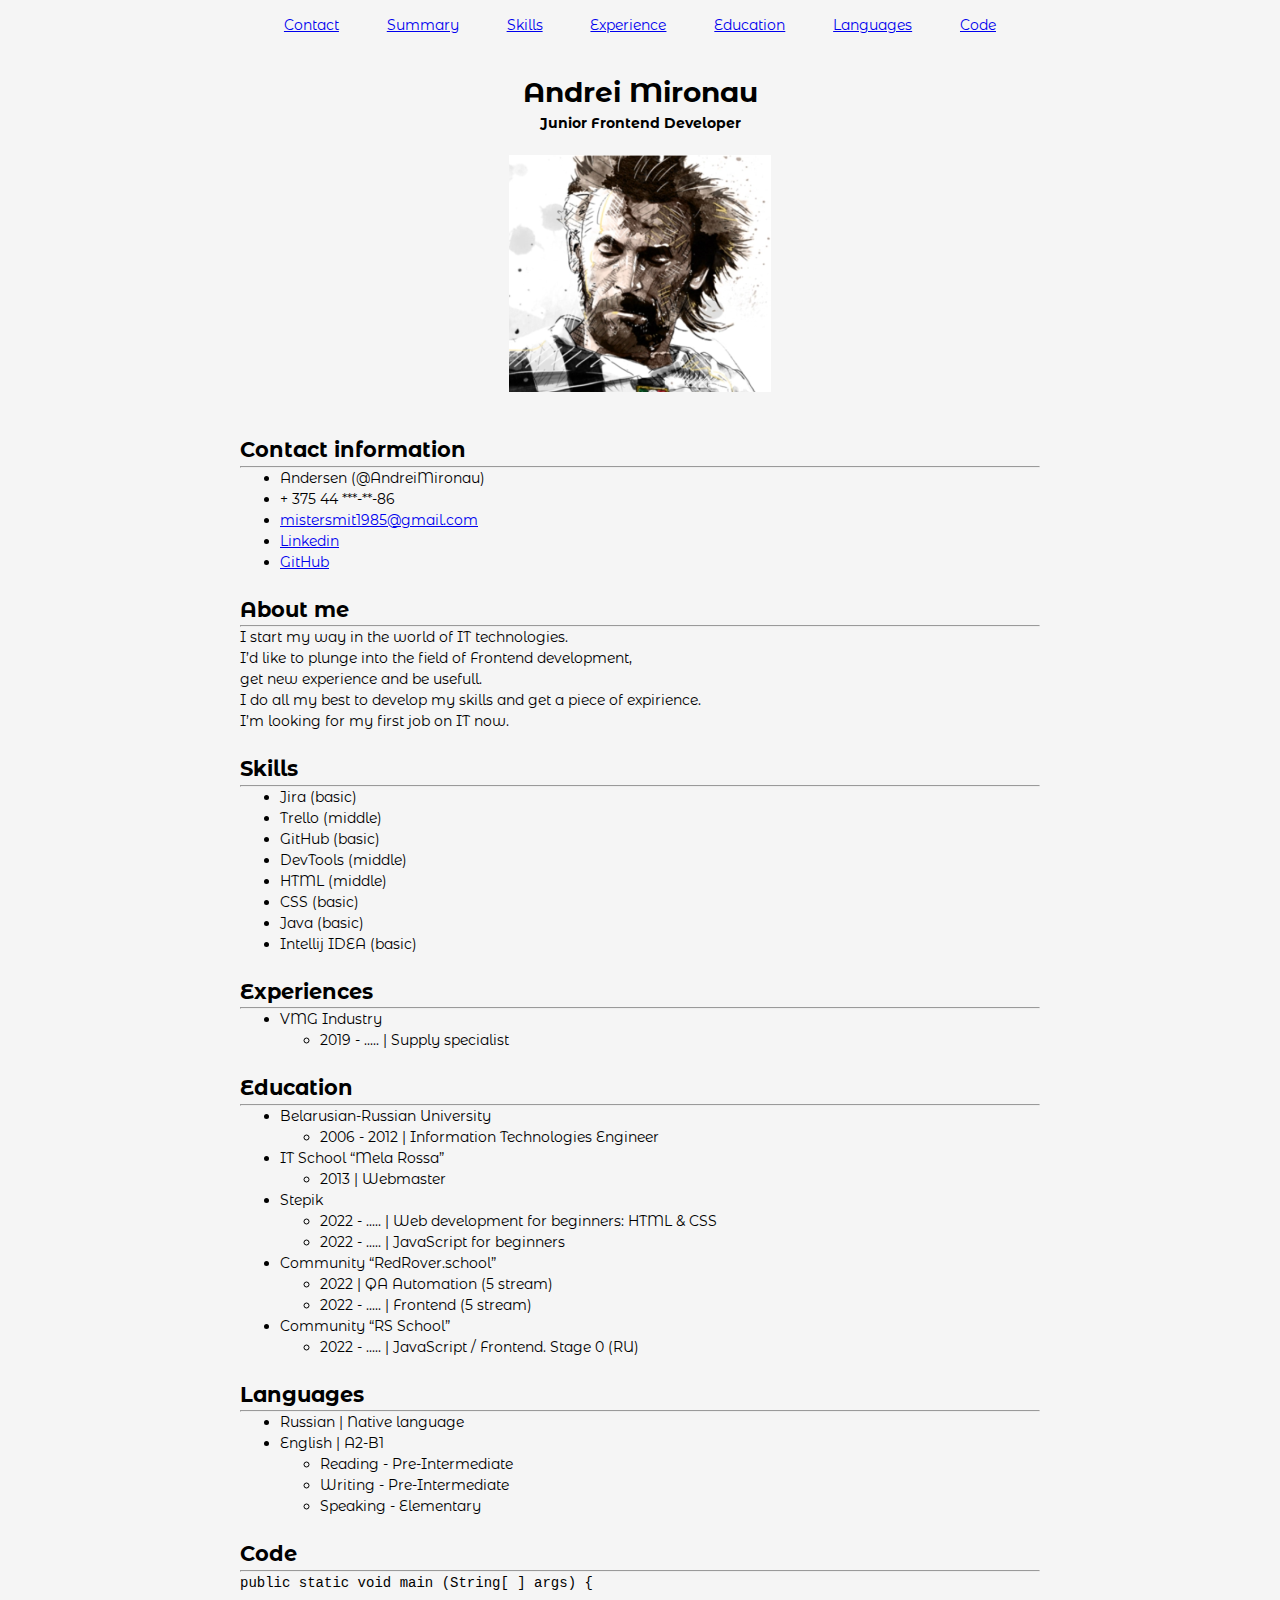
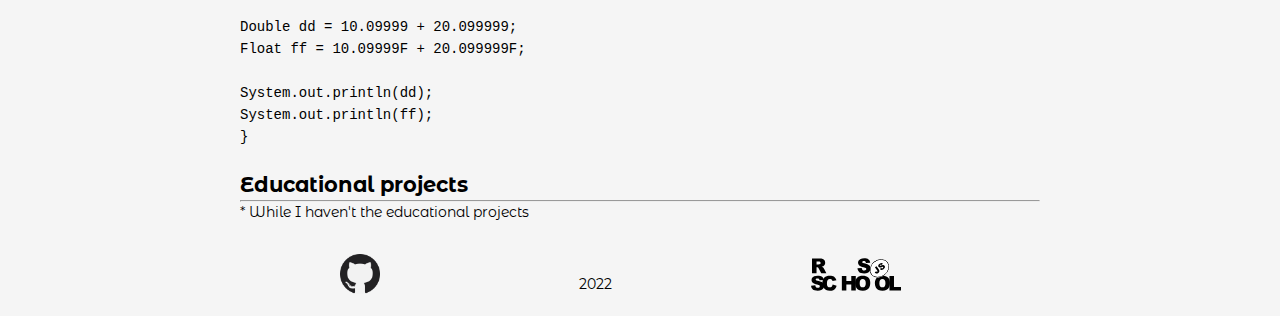
<file: index.html>
<!DOCTYPE html>
<html lang="en">

<head>
  <meta charset="UTF-8">
  <meta http-equiv="X-UA-Compatible" content="IE=edge">
  <meta name="viewport" content="width=device-width, initial-scale=1.0">
  <title>CV</title>
  <link rel="stylesheet" href="style.css">
  <link rel="icon" href="./assets/img/favicon.ico">
  <link rel="preconnect" href="https://fonts.gstatic.com" crossorigin>
  <link href="https://fonts.googleapis.com/css2?family=Montserrat+Alternates:wght@100;300;500&display=swap" rel="stylesheet">
</head>

<body>

  <header class="header">
    <div class="container_header">
      <!-- Navigation (создание меню)-->
      <nav class="navbar">
        <ul class="nav_menu">
          <li class="nav_item">
            <a href="#main_contact" class="nav-link">Contact</a>
          </li>
          <li class="nav_item">
            <a href="#main_summary" class="nav-link">Summary</a>
          </li>
          <li class="nav_item">
            <a href="#main_skills" class="nav-link">Skills</a>
          </li>
          <li class="nav_item">
            <a href="#main_experiences" class="nav-link">Experience</a>
          </li>
          <li class="nav_item">
            <a href="#main_education" class="nav-link">Education</a>
          </li>
          <li class="nav_item">
            <a href="#main_languages" class="nav-link">Languages</a>
          </li>
          <li class="nav_item">
            <a href="#main_code" class="nav-link">Code</a>
          </li>
        </ul>
      </nav>
    </div>
  </header>
  <br>
  <main class="main">
    <div class="container_main">
      <div class="main_content">
        <h1>Andrei Mironau</h1>
        <h4>Junior Frontend Developer</h4>
        <br>
        <img src="./assets/img/img_01.png" alt="AM_photo">
        <br>
      </div>
      <br>
      <div id="main_contact">
        <h2>Contact information</h2>
        <hr>
        <ul>
          <li>Andersen (@AndreiMironau)</li>
          <li>+ 375 44 ***-**-86</li>
          <li><a href="mailto:mistersmit1985@gmail.com">mistersmit1985@gmail.com</a></li>
          <li><a href="https://www.linkedin.com/in/andreimironau/">Linkedin</a></li>
          <li><a href="https://github.com/AndreiMironau">GitHub</a></li>
        </ul>
      </div>
      <br>
      <div id="main_summary">
        <h2>About me</h2>
        <hr>
        <p>I start my way in the world of IT technologies. <br>
          I’d like to plunge into the field of Frontend development, <br>
          get new experience and be usefull. <br>
          I do all my best to develop my skills and get a piece of expirience. <br>
          I’m looking for my first job on IT now.</p>
      </div>
      <br>
      <div id="main_skills">
        <h2>Skills</h2>
        <hr>
        <ul>
          <li>Jira (basic)</li>
          <li>Trello (middle)</li>
          <li>GitHub (basic)</li>
          <li>DevTools (middle)</li>
          <li>HTML (middle)</li>
          <li>CSS (basic)</li>
          <li>Java (basic)</li>
          <li>Intellij IDEA (basic)</li>
        </ul>
      </div>
      <br>
      <div id="main_experiences">
        <h2>Experiences</h2>
        <hr>
        <ul>
          <li>VMG Industry
            <ul>
              <li>2019 - ..... | Supply specialist</li>
            </ul>
          </li>
        </ul>
      </div>
      <br>
      <div id="main_education">
        <h2>Education</h2>
        <hr>
        <ul>
          <li>Belarusian-Russian University
            <ul>
              <li>2006 - 2012 | Information Technologies Engineer</li>
            </ul>
          </li>
          <li>IT School “Mela Rossa”
            <ul>
              <li>2013 | Webmaster</li>
            </ul>
          </li>
          <li>Stepik
            <ul>
              <li>2022 - ..... | Web development for beginners: HTML & CSS</li>
              <li>2022 - ..... | JavaScript for beginners</li>
            </ul>
          </li>
          <li>Community “RedRover.school”
            <ul>
              <li>2022 | QA Automation (5 stream)</li>
              <li>2022 - ..... | Frontend (5 stream)</li>
            </ul>
          </li>
          <li>Community “RS School”
            <ul>
              <li>2022 - ..... | JavaScript / Frontend. Stage 0 (RU)</li>
            </ul>
          </li>
        </ul>
      </div>
      <br>
      <div id="main_languages">
        <h2>Languages</h2>
        <hr>
        <ul>
          <li>Russian | Native language</li>
          <li>English | A2-B1
          <ul>
            <li>Reading - Pre-Intermediate</li>
            <li>Writing - Pre-Intermediate</li>
            <li>Speaking - Elementary</li>
          </ul>
         </li>
        </ul>
      </div>
      <br>
      <div id="main_code">
        <h2>Code</h2>
        <hr>
        <p>
          <code>
            public static void main (String[ ] args) { <br>
            <br>
            Double dd = 10.09999 + 20.099999; <br>
            Float ff = 10.09999F + 20.099999F; <br>
            <br>
            System.out.println(dd); <br>
            System.out.println(ff); <br>
            }
          </code>
        </p>
      </div>
      <br>
      <div class="main_project">
        <h2>Educational projects</h2>
        <hr>
        <p>* While I haven't the educational projects</p>
      </div>
    </div>
  </main>
  <br>
  <footer class="footer">
    <div class="container_footer">
      <nav class="footerbar">
        <ul class="nav_footer">
          <li>
            <a href="https://github.com/AndreiMironau"><img src="./assets/img/github.png" alt="logo_github" width="40"></a>
          </li>
          <li>2022</li>
          <li>
            <a href="https://rs.school/js/"><img src="./assets/img/rs_school_js.svg" alt="logo_rsschool" width="90" height="40"></a>
          </li>
        </ul>
      </nav>
    </div>
  </footer>

</body>

</html>
</file>
<file: style.css>
* {
  box-sizing: border-box;
  margin: auto;
  padding: auto;
  background-color: whitesmoke;
}

body {
  background-image: url ("../assets/img/img_01.png");
  font-family: "Montserrat Alternates", sans-serif;
  display: flex;
  flex-direction: column;
  justify-content: space-between;
  font-size: 14px;
  line-height: 1.5;
  text-decoration: none;
}

html {
  scroll-behavior: smooth;
}

.main_content {
  display: grid;
  width: 800px;
  margin: 0 auto;
}

.nav_menu {
  display: flex;
  justify-content: flex-end;
  align-items: center;
  list-style: none;
  font-size: 14px;
  width: 800px;
  margin: 0 auto;
  padding: 0 20px;
  line-height: 50px;
  cursor: pointer;
}

.nav-link:hover {
  color: #ff5a08;
  text-decoration: none;
  transition: color 0.5s;
}

.footer {
  display: flex;
  justify-content: flex-end;
  align-items: center;
  list-style: none;
  width: 800px;
  margin: 0 auto;
  padding: 10px 20px;
}

.nav_footer {
  display: flex;
  justify-content: flex-end;
  align-items: center;
  list-style: none;
  width: 800px;
  margin: 0 auto;
  padding: 0 20px;
  line-height: 50px;
  cursor: pointer;
}

@media (max-width: 768px) {
  .section {
    width: 100%;
  }
</file>
